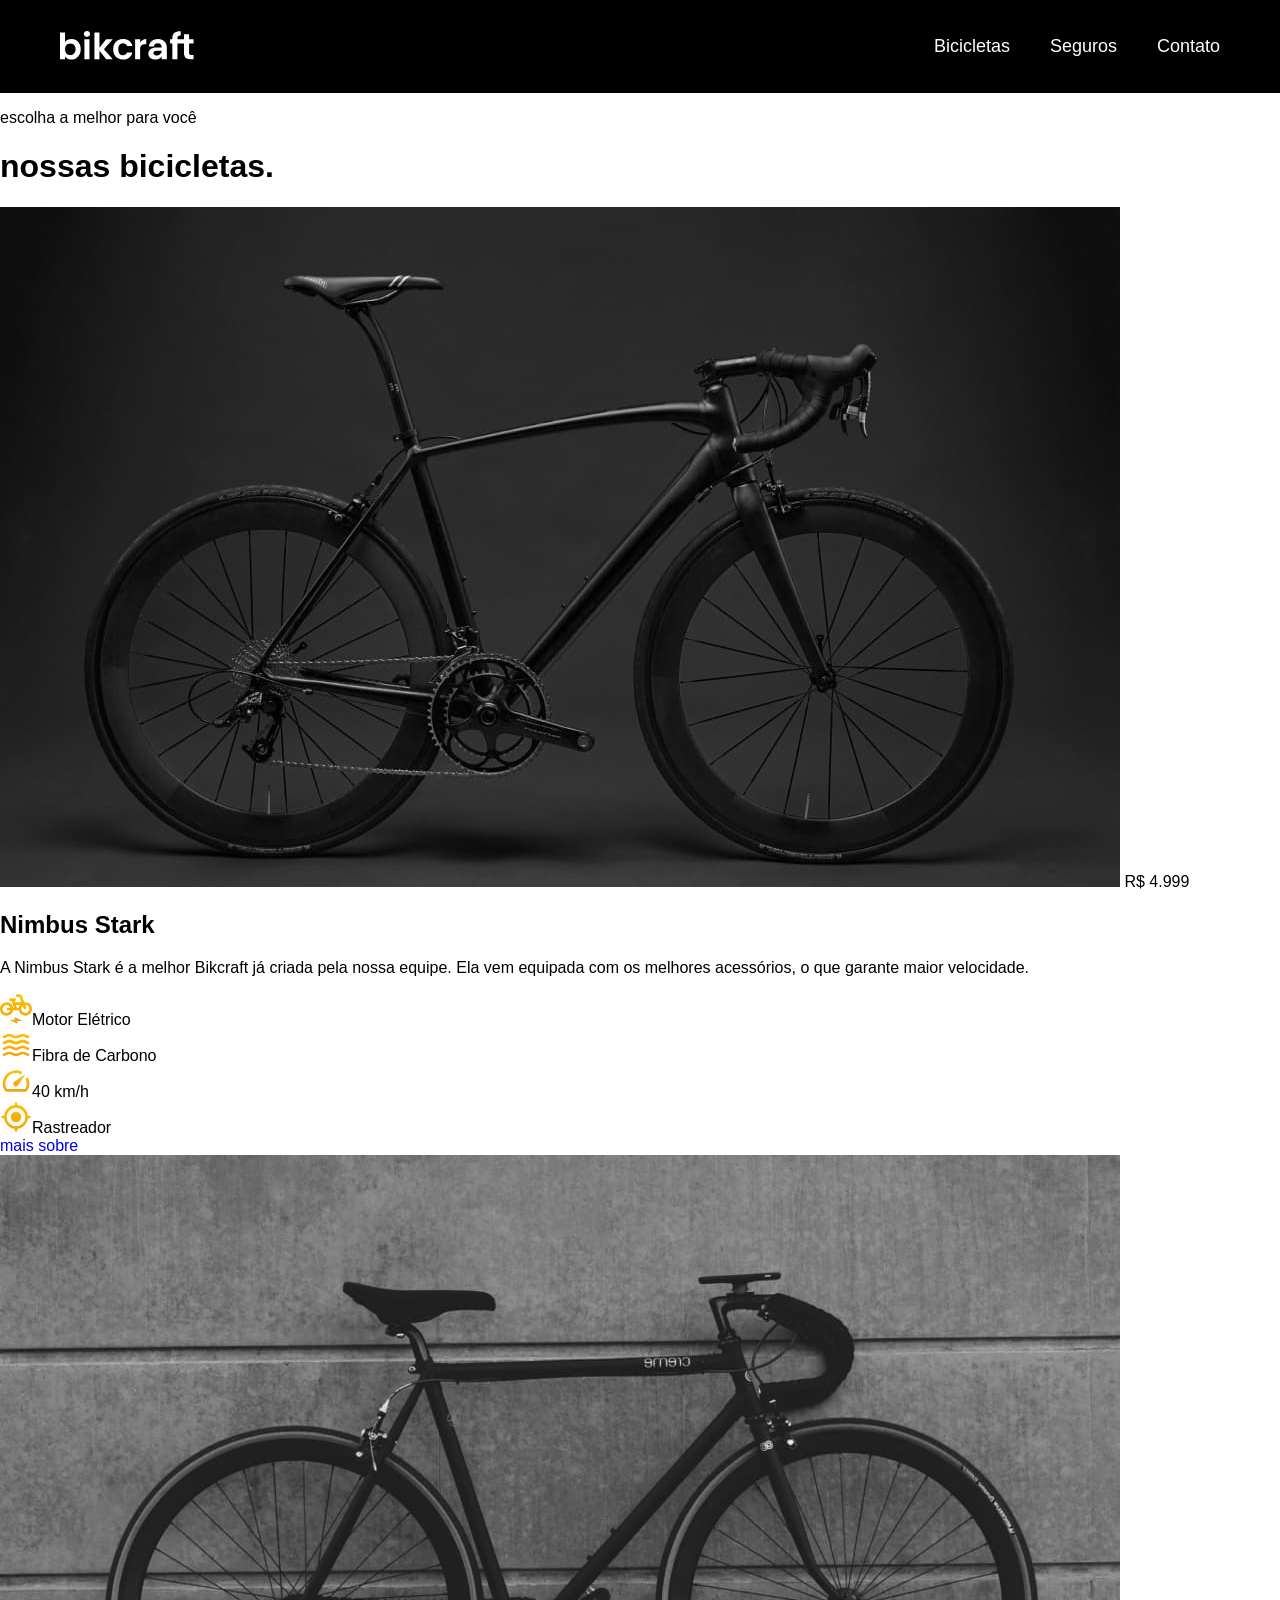
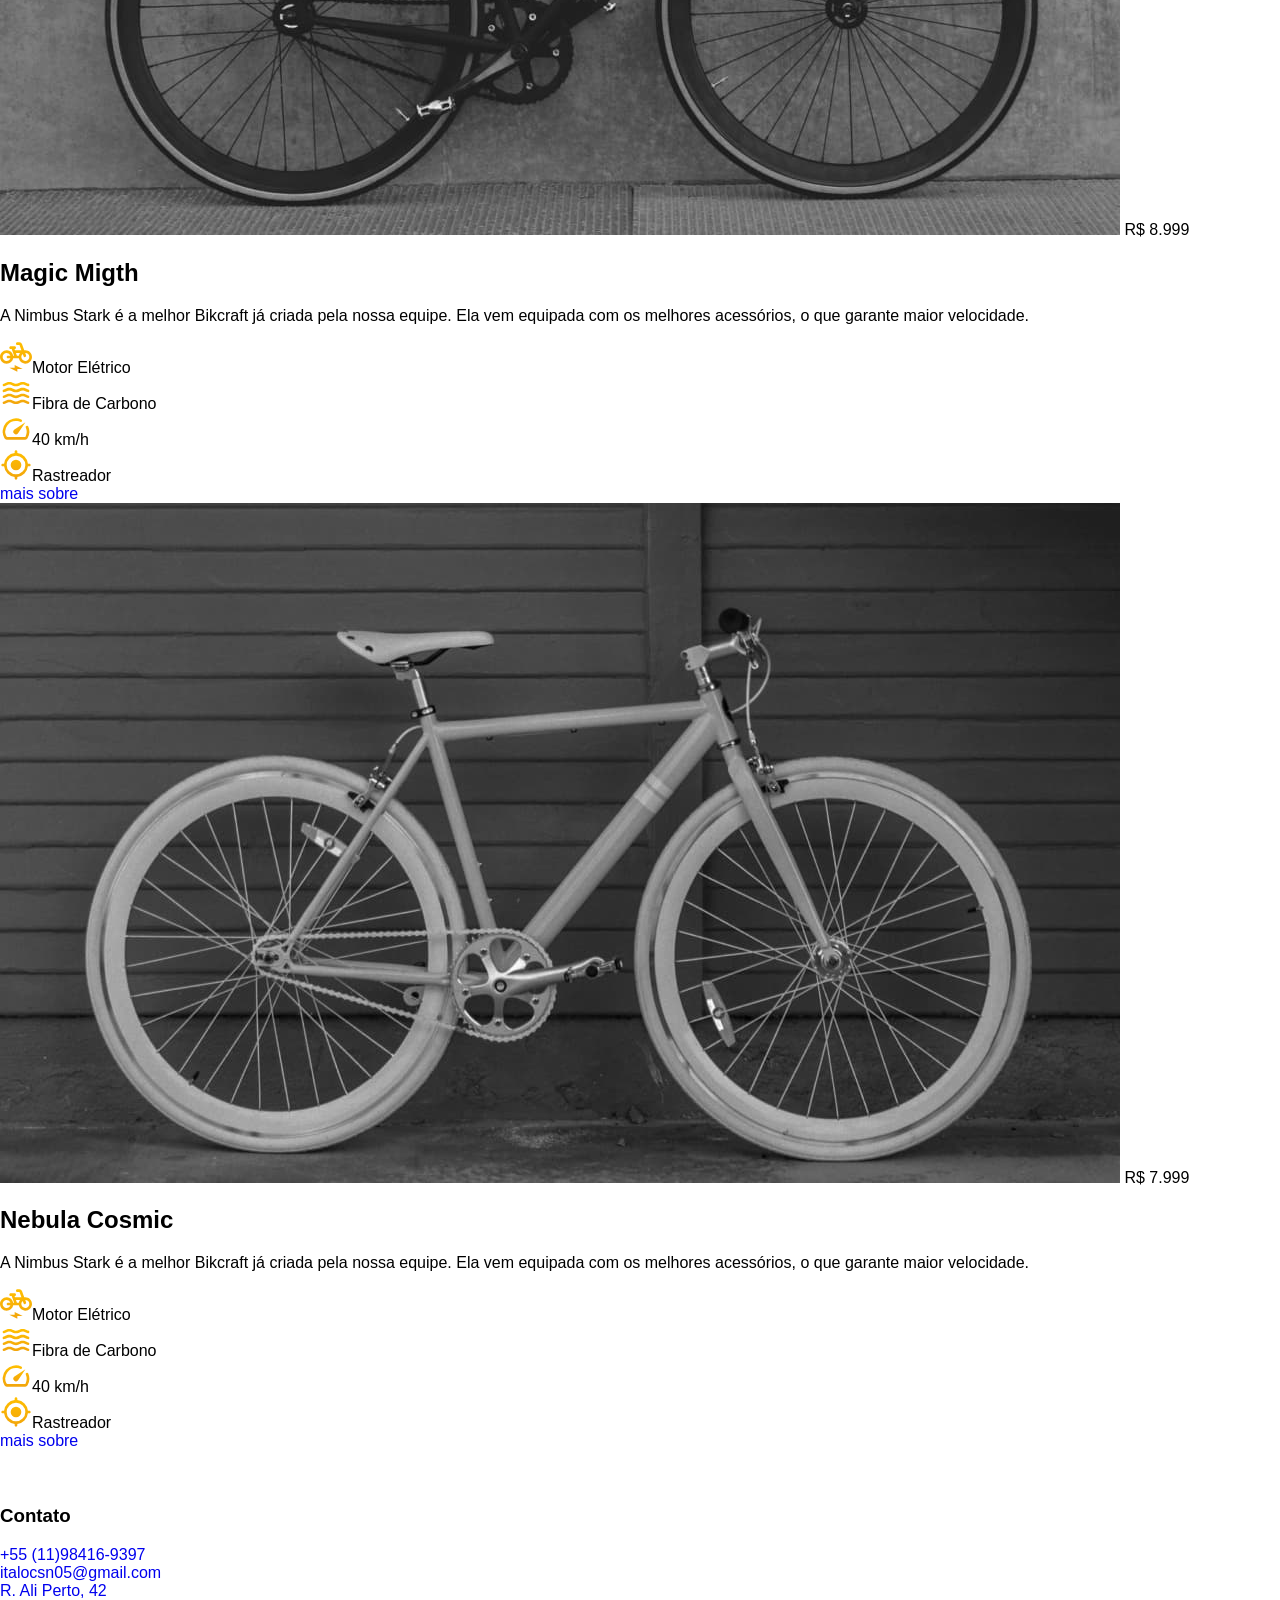
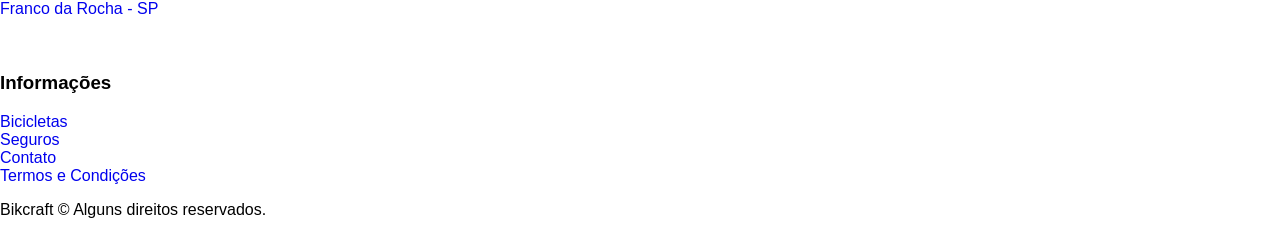
<file: bicicletas.html>
<!DOCTYPE html>
<html lang="pt-BR">
<head>
    <meta charset="UTF-8">
    <meta http-equiv="X-UA-Compatible" content="IE=edge">
    <meta name="viewport" content="width=device-width, initial-scale=1.0">
    <title>Bicicletas | Bikcraft</title>
    <link rel="stylesheet" href="./css/style.css">
</head>
<body>
    <header class="header-bg">
        <div class="header container">
            <a href="./">
                <img src="./img/bikcraft.svg" alt="Bikcraft">
            </a>
            <nav aria-label="primaria">
                <ul class="header-menu font-1-m cor-00">
                    <li><a href="./bicicletas.html">Bicicletas</a></li>
                    <li><a href="./seguros.html">Seguros</a></li>
                    <li><a href="./contato.html">Contato</a></li>
                </ul>
            </nav>
        </div>
    </header>
    <main>
        <div class="titulo-bg">
            <div class="titulo container">
                <p class="font-2-l-b cor-05">escolha a melhor para você</p>
                <h1 class="font-1-xxl cor-00">nossas bicicletas<span class="cor-primaria-01">.</span></h1>
            </div>
        </div>
        <div class="bicicletas-bg">
            <div class="bicicletas container">
                <div class="bicicletas-imagem">
                    <img src="./img/bicicletas/nimbus.jpg" alt="Bicicleta Preta">
                    <span class="font-2-m cor-00">R$ 4.999</span>
                </div>
                <div class="bicicletas-conteudo">
                    <h2 class="font-1-xl">Nimbus Stark</h2>
                    <p class="font-2-s cor-08">A Nimbus Stark é a melhor Bikcraft já criada pela nossa equipe. Ela vem equipada com os melhores acessórios, o que garante maior velocidade.</p>
                    <ul class="font-1-m cor-08">
                        <li><img src="./img/icones/eletrica.svg" alt="">Motor Elétrico</li>
                        <li><img src="./img/icones/carbono.svg" alt="">Fibra de Carbono</li>
                        <li><img src="./img/icones/velocidade.svg" alt="">40 km/h</li>
                        <li><img src="./img/icones/rastreador.svg" alt="">Rastreador</li>
                    </ul>
                    <a href="./bicicletas/nebula.html" class="primary-buttom seta">mais sobre</a>
                </div>
            </div>
        </div>
        <div class="bicicletas-bg">
            <div class="bicicletas container">
                <div class="bicicletas-imagem">
                    <img src="./img/bicicletas/magic.jpg" alt="Bicicleta Preta">
                    <span class="font-2-m cor-00">R$ 8.999</span>
                </div>
                <div class="bicicletas-conteudo">
                    <h2 class="font-1-xl cor-00">Magic Migth</h2>
                    <p class="font-2-s cor-05">A Nimbus Stark é a melhor Bikcraft já criada pela nossa equipe. Ela vem equipada com os melhores acessórios, o que garante maior velocidade.</p>
                    <ul class="font-1-m cor-05">
                        <li><img src="./img/icones/eletrica.svg" alt="">Motor Elétrico</li>
                        <li><img src="./img/icones/carbono.svg" alt="">Fibra de Carbono</li>
                        <li><img src="./img/icones/velocidade.svg" alt="">40 km/h</li>
                        <li><img src="./img/icones/rastreador.svg" alt="">Rastreador</li>
                    </ul>
                    <a href="./bicicletas/nebula.html" class="primary-buttom seta">mais sobre</a>
                </div>
            </div>
        </div>
        <div class="bicicletas-bg">
            <div class="bicicletas container">
                <div class="bicicletas-imagem">
                    <img src="./img/bicicletas/nebula.jpg" alt="Bicicleta Preta">
                    <span class="font-2-m cor-00">R$ 7.999</span>
                </div>
                <div class="bicicletas-conteudo">
                    <h2 class="font-1-xl">Nebula Cosmic</h2>
                    <p class="font-2-s cor-08">A Nimbus Stark é a melhor Bikcraft já criada pela nossa equipe. Ela vem equipada com os melhores acessórios, o que garante maior velocidade.</p>
                    <ul class="font-1-m cor-08">
                        <li><img src="./img/icones/eletrica.svg" alt="">Motor Elétrico</li>
                        <li><img src="./img/icones/carbono.svg" alt="">Fibra de Carbono</li>
                        <li><img src="./img/icones/velocidade.svg" alt="">40 km/h</li>
                        <li><img src="./img/icones/rastreador.svg" alt="">Rastreador</li>
                    </ul>
                    <a href="./bicicletas/nebula.html" class="primary-buttom seta">mais sobre</a>
                </div>
            </div>
        </div>
    </main>
    <footer class="footer-bg">
        <div class="footer container">
            <img src="./img/bikcraft.svg" alt="">
            <div class="contato">
                <h3 class="font-2-l-b cor-00">Contato</h3>
                <ul class="font-2-m cor-05">
                    <li><a href="tel:+5511984169397">+55 (11)98416-9397</a></li>
                    <li><a href="mailto:italocsn05@gmail.com">italocsn05@gmail.com</a></li>
                    <li><a href="#">R. Ali Perto, 42</a></li>
                    <li><a href="#">Franco da Rocha - SP</a></li>
                </ul>
                <div class="footer-redes">
                    <a href="#"><img src="./img/redes/facebook.svg" alt=""></a>
                    <a href="#"><img src="./img/redes/instagram.svg" alt=""></a>
                    <a href="#"><img src="./img/redes/youtube.svg" alt=""></a>
                </div>
            </div>
            <div class="foooter-informacoes">
                <h3 class="font-2-l-b cor-00">Informações</h3>
                <nav>
                    <ul class="font-2-m cor-05">
                        <li><a href="./bicicletas.html">Bicicletas</a></li>
                        <li><a href="./seguros.html">Seguros</a></li>
                        <li><a href="./contato.html">Contato</a></li>
                        <li><a href="./termos.html">Termos e Condições</a></li>
                    </ul>
                </nav>
            </div>
            <p class="font-2-m cor-06 footer-copy">Bikcraft © Alguns direitos reservados.</p>
        </div>
    </footer>
</body>
</html>
</file>
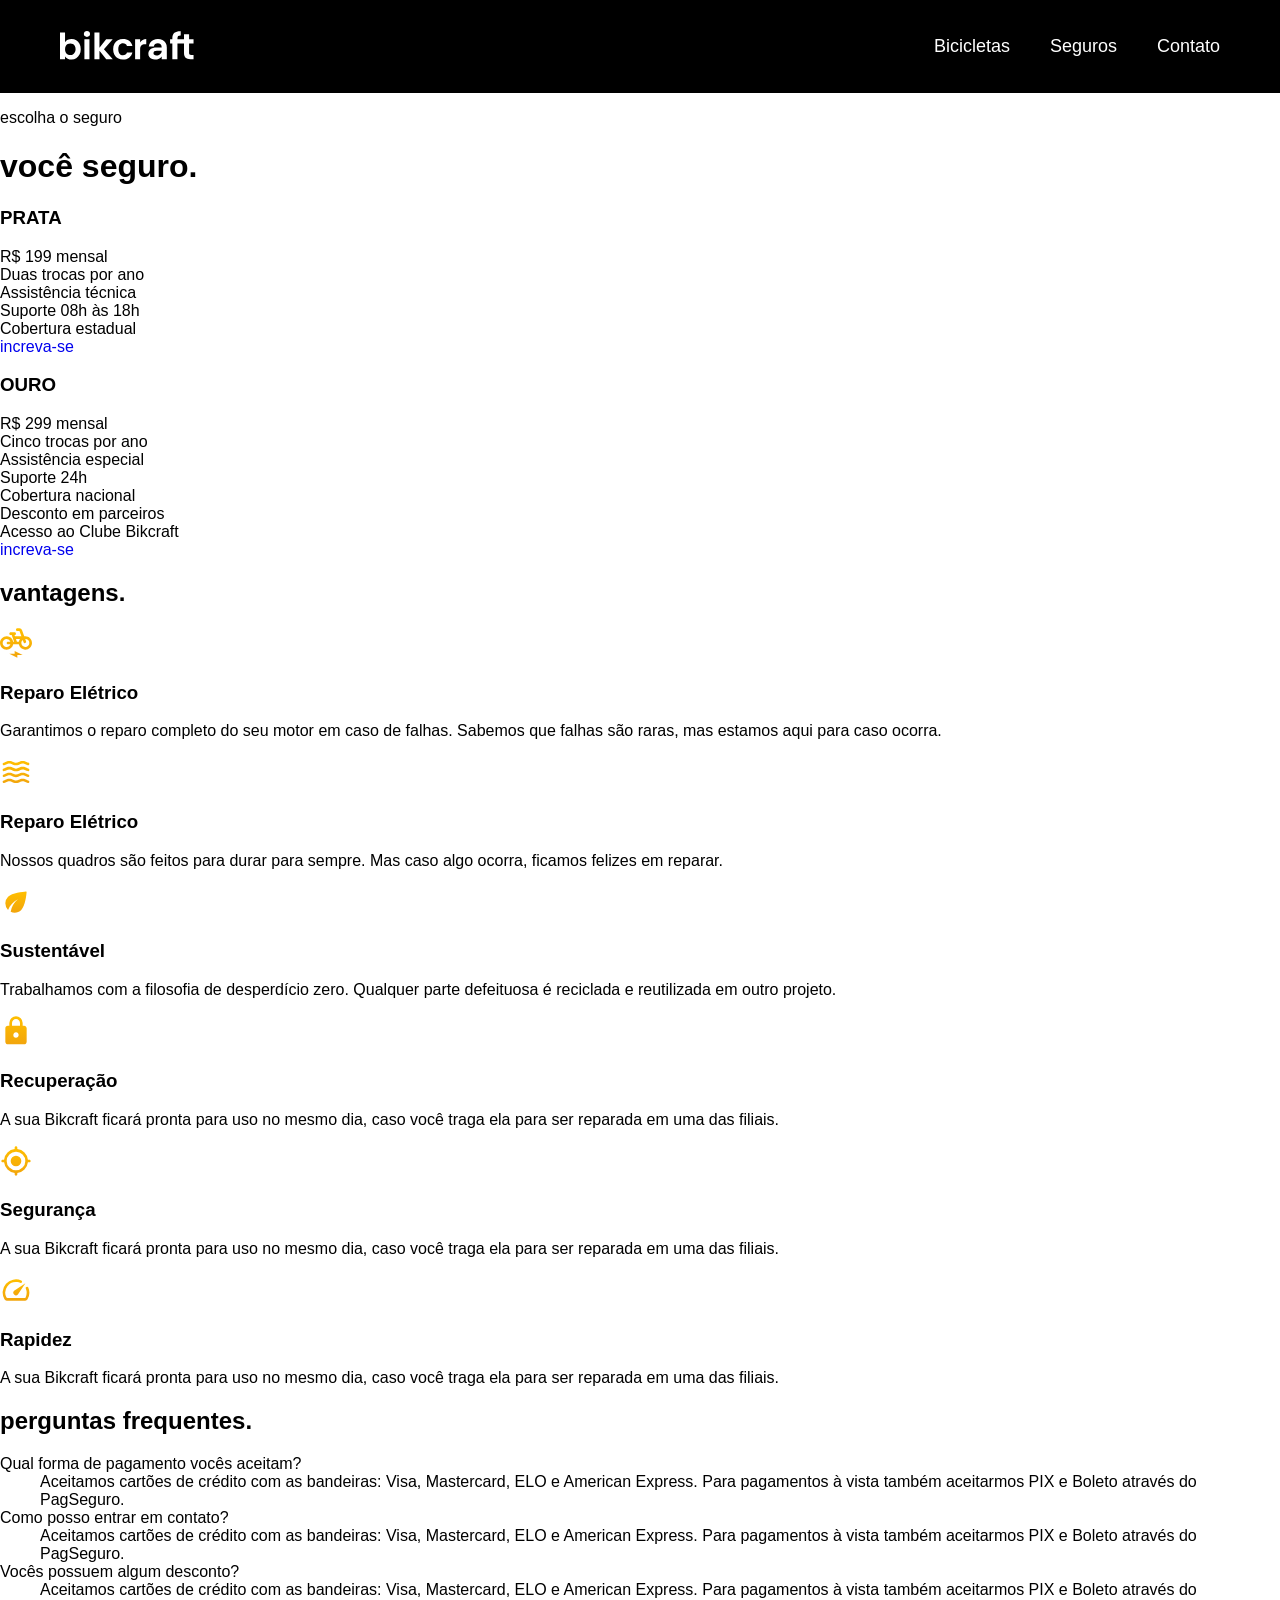
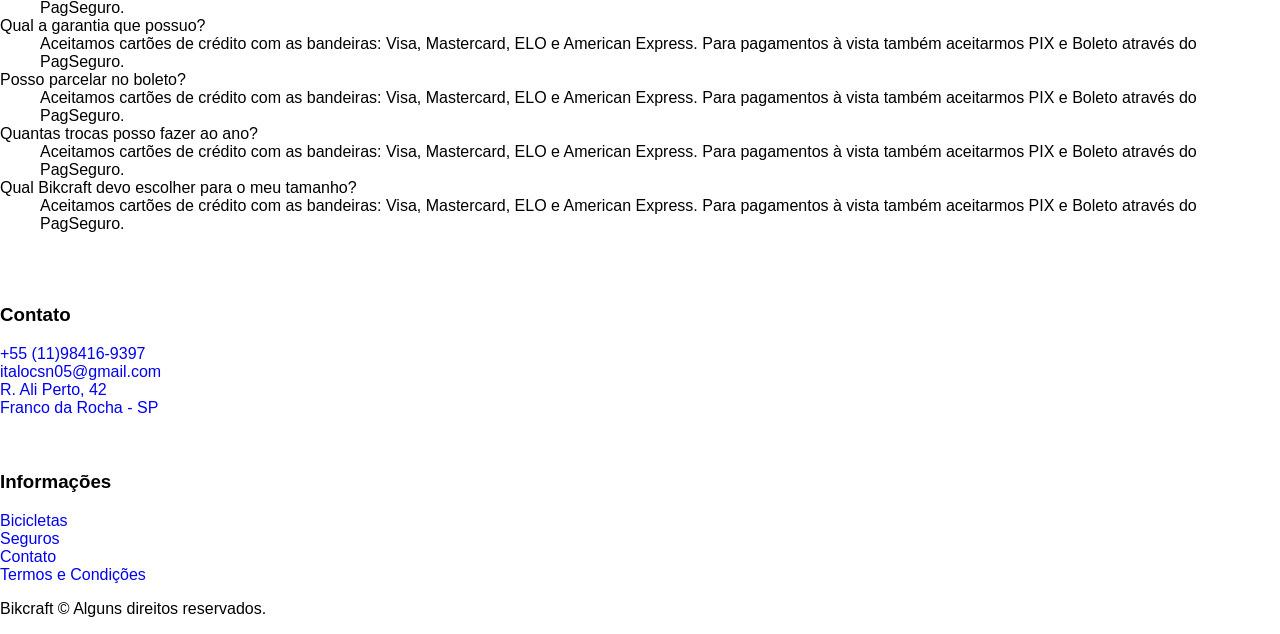
<file: seguros.html>
<!DOCTYPE html>
<html lang="pt-BR">

<head>
    <meta charset="UTF-8">
    <meta http-equiv="X-UA-Compatible" content="IE=edge">
    <meta name="viewport" content="width=device-width, initial-scale=1.0">
    <title>Termos e Condições | Seguros </title>
    <link rel="stylesheet" href="./css/style.css">
</head>

<body id="seguros">
    <header class="header-bg">
        <div class="header container">
            <a href="./">
                <img src="./img/bikcraft.svg" alt="Bikcraft">
            </a>
            <nav aria-label="primaria">
                <ul class="header-menu font-1-m cor-00">
                    <li><a href="./bicicletas.html">Bicicletas</a></li>
                    <li><a href="./seguros.html">Seguros</a></li>
                    <li><a href="./contato.html">Contato</a></li>
                </ul>
            </nav>
        </div>
    </header>
    <main class="seguros-bg">
        <div class="titulo-bg">
            <div class="titulo container">
                <p class="font-2-l-b cor-05">escolha o seguro</p>
                <h1 class="font-1-xxl cor-00">você seguro<span class="cor-primaria-01">.</span></h1>
            </div>
        </div>
        <div class="seguros container">
            <div class="seguros-item">
                <h3 class="font-1-xl cor-06">PRATA</h3>
                <span class="font-1-xl cor-00">R$ 199 <span class="font-1-xs cor-06">mensal</span></span>
                <ul class="font-2-m cor-00">
                    <li>Duas trocas por ano</li>
                    <li>Assistência técnica</li>
                    <li>Suporte 08h às 18h</li>
                    <li>Cobertura estadual</li>
                </ul>
                <a href="./orcamento.html" class="primary-buttom secondary">increva-se</a>
            </div>
            <div class="seguros-item">
                <h3 class="font-1-xl cor-primaria-01">OURO</h3>
                <span class="font-1-xl cor-00">R$ 299 <span class="font-1-xs cor-06">mensal</span></span>
                <ul class="font-2-m cor-00">
                    <li>Cinco trocas por ano</li>
                    <li>Assistência especial</li>
                    <li>Suporte 24h</li>
                    <li>Cobertura nacional</li>
                    <li>Desconto em parceiros</li>
                    <li>Acesso ao Clube Bikcraft</li>
                </ul>
                <a href="./orcamento.html" class="primary-buttom">increva-se</a>
            </div>
        </div>
    </main>
    <article class="vantagens-bg">
        <div class="vantagens container">
            <h2 class="font-1-xxl cor-00">vantagens<span class="cor-primaria-01">.</span> </h2>
            <ul>
                <li>
                    <img src="./img/icones/eletrica.svg" alt="">
                    <h3 class="font-1-l cor-00">Reparo Elétrico</h3>
                    <p class="font-2-s cor-05">Garantimos o reparo completo do seu motor em caso de falhas. Sabemos que
                        falhas são raras, mas estamos aqui para caso ocorra.</p>
                </li>
                <li>
                    <img src="./img/icones/carbono.svg" alt="">
                    <h3 class="font-1-l cor-00">Reparo Elétrico</h3>
                    <p class="font-2-s cor-05">Nossos quadros são feitos para durar para sempre. Mas caso algo ocorra,
                        ficamos felizes em reparar.</p>
                </li>
                <li>
                    <img src="./img/icones/sustentavel.svg" alt="">
                    <h3 class="font-1-l cor-00">Sustentável</h3>
                    <p class="font-2-s cor-05">Trabalhamos com a filosofia de desperdício zero. Qualquer parte
                        defeituosa é reciclada e reutilizada em outro projeto.</p>
                </li>
                <li>
                    <img src="./img/icones/seguro.svg" alt="">
                    <h3 class="font-1-l cor-00">Recuperação</h3>
                    <p class="font-2-s cor-05">A sua Bikcraft ficará pronta para uso no mesmo dia, caso você traga ela
                        para ser reparada em uma das filiais.</p>
                </li>
                <li>
                    <img src="./img/icones/rastreador.svg" alt="">
                    <h3 class="font-1-l cor-00">Segurança</h3>
                    <p class="font-2-s cor-05">A sua Bikcraft ficará pronta para uso no mesmo dia, caso você traga ela
                        para ser reparada em uma das filiais.</p>
                </li>
                <li>
                    <img src="./img/icones/velocidade.svg" alt="">
                    <h3 class="font-1-l cor-00">Rapidez</h3>
                    <p class="font-2-s cor-05">A sua Bikcraft ficará pronta para uso no mesmo dia, caso você traga ela
                        para ser reparada em uma das filiais.</p>
                </li>
            </ul>
        </div>
    </article>
    <article class="perguntas container">
        <h2 class="font-1-xxl">perguntas frequentes<span class="cor-primaria-01">.</span> </h2>
        <dl>
            <div>
                <dt class="font-1-m-b">Qual forma de pagamento vocês aceitam?</dt>
                <dd class="font-2-s- cor-09">Aceitamos cartões de crédito com as bandeiras: Visa, Mastercard, ELO e American Express. Para pagamentos à vista também aceitarmos PIX e Boleto através do PagSeguro.</dd>    
            </div>
            <div>
                <dt class="font-1-m-b">Como posso entrar em contato?</dt>
                <dd class="font-2-s- cor-09">Aceitamos cartões de crédito com as bandeiras: Visa, Mastercard, ELO e American Express. Para pagamentos à vista também aceitarmos PIX e Boleto através do PagSeguro.</dd>    
            </div>
            <div>
                <dt class="font-1-m-b">Vocês possuem algum desconto?</dt>
                <dd class="font-2-s- cor-09">Aceitamos cartões de crédito com as bandeiras: Visa, Mastercard, ELO e American Express. Para pagamentos à vista também aceitarmos PIX e Boleto através do PagSeguro.</dd>    
            </div>
            <div>
                <dt class="font-1-m-b">Qual a garantia que possuo?</dt>
                <dd class="font-2-s- cor-09">Aceitamos cartões de crédito com as bandeiras: Visa, Mastercard, ELO e American Express. Para pagamentos à vista também aceitarmos PIX e Boleto através do PagSeguro.</dd>    
            </div>
            <div>
                <dt class="font-1-m-b">Posso parcelar no boleto?</dt>
                <dd class="font-2-s- cor-09">Aceitamos cartões de crédito com as bandeiras: Visa, Mastercard, ELO e American Express. Para pagamentos à vista também aceitarmos PIX e Boleto através do PagSeguro.</dd>    
            </div>
            <div>
                <dt class="font-1-m-b">Quantas trocas posso fazer ao ano?</dt>
                <dd class="font-2-s- cor-09">Aceitamos cartões de crédito com as bandeiras: Visa, Mastercard, ELO e American Express. Para pagamentos à vista também aceitarmos PIX e Boleto através do PagSeguro.</dd>    
            </div>
            <div>
                <dt class="font-1-m-b">Qual Bikcraft devo escolher para o meu tamanho?</dt>
                <dd class="font-2-s- cor-09">Aceitamos cartões de crédito com as bandeiras: Visa, Mastercard, ELO e American Express. Para pagamentos à vista também aceitarmos PIX e Boleto através do PagSeguro.</dd>    
            </div>
        </dl>
    </article>
    <footer class="footer-bg">
        <div class="footer container">
            <img src="./img/bikcraft.svg" alt="">
            <div class="contato">
                <h3 class="font-2-l-b cor-00">Contato</h3>
                <ul class="font-2-m cor-05">
                    <li><a href="tel:+5511984169397">+55 (11)98416-9397</a></li>
                    <li><a href="mailto:italocsn05@gmail.com">italocsn05@gmail.com</a></li>
                    <li><a href="#">R. Ali Perto, 42</a></li>
                    <li><a href="#">Franco da Rocha - SP</a></li>
                </ul>
                <div class="footer-redes">
                    <a href="#"><img src="./img/redes/facebook.svg" alt=""></a>
                    <a href="#"><img src="./img/redes/instagram.svg" alt=""></a>
                    <a href="#"><img src="./img/redes/youtube.svg" alt=""></a>
                </div>
            </div>
            <div class="foooter-informacoes">
                <h3 class="font-2-l-b cor-00">Informações</h3>
                <nav>
                    <ul class="font-2-m cor-05">
                        <li><a href="./bicicletas.html">Bicicletas</a></li>
                        <li><a href="./seguros.html">Seguros</a></li>
                        <li><a href="./contato.html">Contato</a></li>
                        <li><a href="./termos.html">Termos e Condições</a></li>
                    </ul>
                </nav>
            </div>
            <p class="font-2-m cor-06 footer-copy">Bikcraft © Alguns direitos reservados.</p>
        </div>
    </footer>
</body>

</html>
</file>
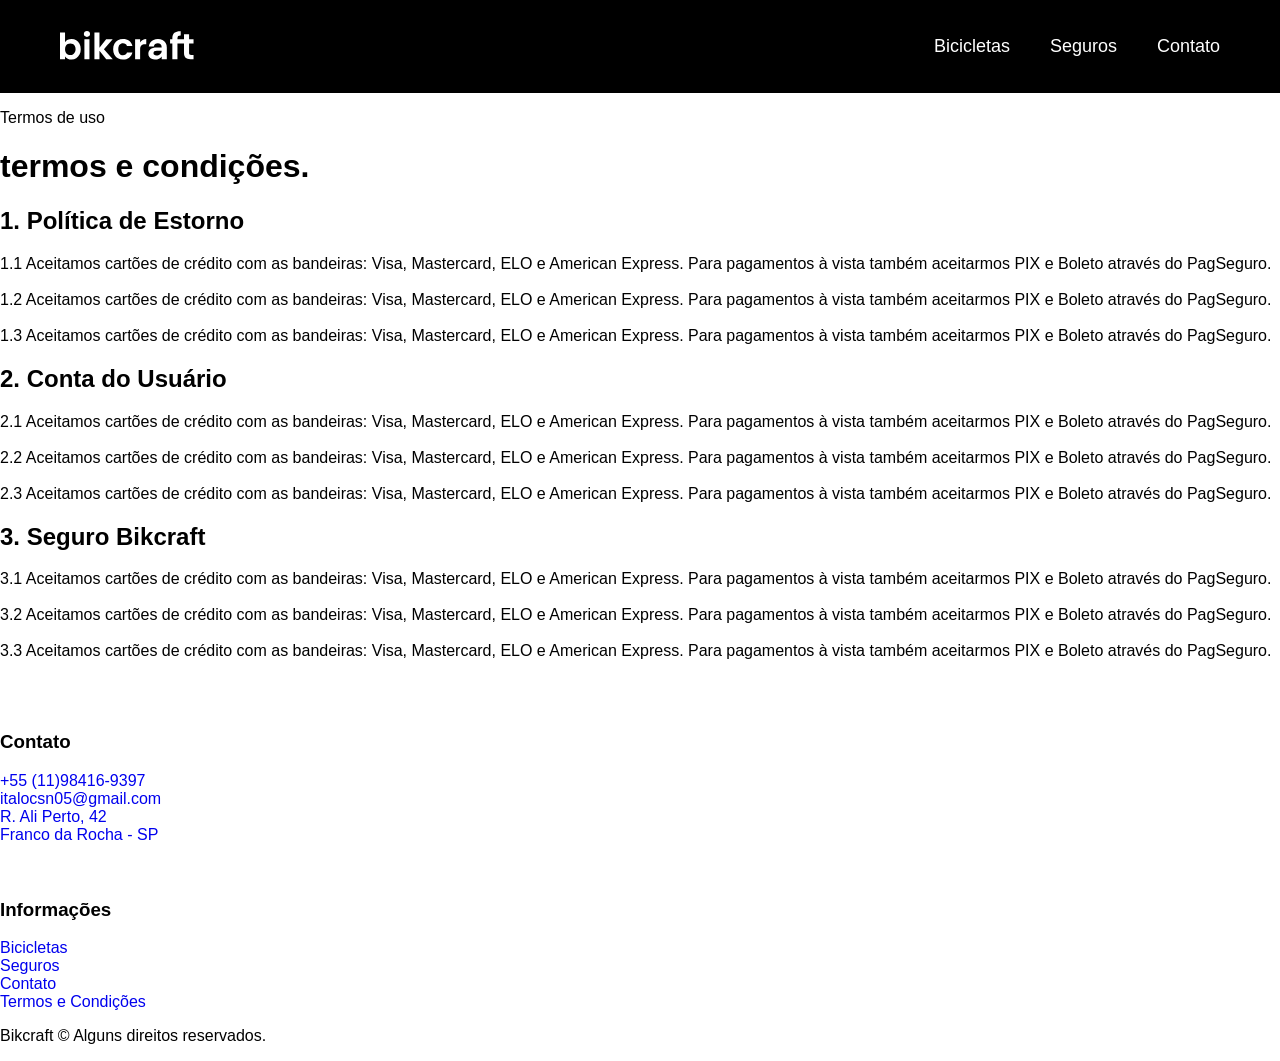
<file: termos.html>
<!DOCTYPE html>
<html lang="pt-BR">
<head>
    <meta charset="UTF-8">
    <meta http-equiv="X-UA-Compatible" content="IE=edge">
    <meta name="viewport" content="width=device-width, initial-scale=1.0">
    <title>Termos e Condições | Bikcraft </title>
    <link rel="stylesheet" href="./css/style.css">
</head>
<body>
    <header class="header-bg">
        <div class="header container">
            <a href="./">
                <img src="./img/bikcraft.svg" alt="Bikcraft">
            </a>
            <nav aria-label="primaria">
                <ul class="header-menu font-1-m cor-00">
                    <li><a href="./bicicletas.html">Bicicletas</a></li>
                    <li><a href="./seguros.html">Seguros</a></li>
                    <li><a href="./contato.html">Contato</a></li>
                </ul>
            </nav>
        </div>
    </header>
    <main>
        <div class="titulo-bg">
            <div class="titulo container">
                <p class="font-2-l-b cor-05">Termos de uso</p>
                <h1 class="font-1-xxl cor-00">termos e condições<span class="cor-primaria-01">.</span></h1>
            </div>
        </div>
        <div class="termos container font-2-s cor-10">
            <h2 class="font-1-l cor-11">1. Política de Estorno</h2>
            <p>1.1 Aceitamos cartões de crédito com as bandeiras: Visa, Mastercard, ELO e American Express. Para pagamentos à vista também aceitarmos PIX e Boleto através do PagSeguro.
                <br><br>1.2 Aceitamos cartões de crédito com as bandeiras: Visa, Mastercard, ELO e American Express. Para pagamentos à vista também aceitarmos PIX e Boleto através do PagSeguro.
                <br><br>1.3 Aceitamos cartões de crédito com as bandeiras: Visa, Mastercard, ELO e American Express. Para pagamentos à vista também aceitarmos PIX e Boleto através do PagSeguro.
            </p>
            <h2 class="font-1-l cor-11">2. Conta do Usuário</h2>
            <p>2.1 Aceitamos cartões de crédito com as bandeiras: Visa, Mastercard, ELO e American Express. Para pagamentos à vista também aceitarmos PIX e Boleto através do PagSeguro.
                <br><br>2.2 Aceitamos cartões de crédito com as bandeiras: Visa, Mastercard, ELO e American Express. Para pagamentos à vista também aceitarmos PIX e Boleto através do PagSeguro.
                <br><br>2.3 Aceitamos cartões de crédito com as bandeiras: Visa, Mastercard, ELO e American Express. Para pagamentos à vista também aceitarmos PIX e Boleto através do PagSeguro.
            </p>
            <h2 class="font-1-l cor-11">3. Seguro Bikcraft</h2>
            <p>3.1 Aceitamos cartões de crédito com as bandeiras: Visa, Mastercard, ELO e American Express. Para pagamentos à vista também aceitarmos PIX e Boleto através do PagSeguro.
                <br><br>3.2 Aceitamos cartões de crédito com as bandeiras: Visa, Mastercard, ELO e American Express. Para pagamentos à vista também aceitarmos PIX e Boleto através do PagSeguro.
                <br><br>3.3 Aceitamos cartões de crédito com as bandeiras: Visa, Mastercard, ELO e American Express. Para pagamentos à vista também aceitarmos PIX e Boleto através do PagSeguro.
            </p>
        </div>
    </main>
    <footer class="footer-bg">
        <div class="footer container">
            <img src="./img/bikcraft.svg" alt="">
            <div class="contato">
                <h3 class="font-2-l-b cor-00">Contato</h3>
                <ul class="font-2-m cor-05">
                    <li><a href="tel:+5511984169397">+55 (11)98416-9397</a></li>
                    <li><a href="mailto:italocsn05@gmail.com">italocsn05@gmail.com</a></li>
                    <li><a href="#">R. Ali Perto, 42</a></li>
                    <li><a href="#">Franco da Rocha - SP</a></li>
                </ul>
                <div class="footer-redes">
                    <a href="#"><img src="./img/redes/facebook.svg" alt=""></a>
                    <a href="#"><img src="./img/redes/instagram.svg" alt=""></a>
                    <a href="#"><img src="./img/redes/youtube.svg" alt=""></a>
                </div>
            </div>
            <div class="foooter-informacoes">
                <h3 class="font-2-l-b cor-00">Informações</h3>
                <nav>
                    <ul class="font-2-m cor-05">
                        <li><a href="./bicicletas.html">Bicicletas</a></li>
                        <li><a href="./seguros.html">Seguros</a></li>
                        <li><a href="./contato.html">Contato</a></li>
                        <li><a href="./termos.html">Termos e Condições</a></li>
                    </ul>
                </nav>
            </div>
            <p class="font-2-m cor-06 footer-copy">Bikcraft © Alguns direitos reservados.</p>
        </div>
    </footer>
</body>
</html>
</file>
<file: css/style.css>
body{
    margin: 0px;
    font-family: Arial, Helvetica, sans-serif;
}

ul{
    margin: 0px;
    padding: 0px;
    list-style: none;
}

a{
    text-decoration: none;
}

.header-bg{
    background-color: #000000;
}

.header{
    display: flex;
    justify-content: space-between;
    align-items: center;    
    box-sizing: border-box;
    padding: 20px;
    max-width: 1200px;
    margin-left: auto;
    margin-right: auto;
    flex-wrap: wrap;
    gap: 20px;
}

.header-menu{
    display: flex;
    flex-wrap: wrap;
    gap: 40px;
}

.header-menu a{
    padding: 16px 0px;
    display: inline-block;
    color: #ffffff;
    font-size: 18px;
    position: relative;
}

.header-menu a:after{
    content: "";
    display: block;
    height: 2px;
    width: 0px;
    background-color: #ffffff;
    margin-top: 4px;
    transition: 0.3s;
    position: absolute;
}

.header-menu a:hover:after{
    content: "";
    display: block;
    height: 2px;
    width: 100%;
    background-color: #ffffff;
    margin-top: 4px;
}


@media(max-width: 800px){
    .header-menu{
        gap: 20px;
    }
    .header-menu a{
        background-color: #111111;
        padding: 12px 16px;
        border-radius: 4px;
    }
    .header-menu a:hover{
        background-color: #2e2e2e;
    }
    .header-menu a:hover:after{
        display: none;
    }
}

@media(max-width: 600px){
    .header-menu{
        gap: 12px;
    }
    .header-menu a{
        padding: 8px 12px;
        font-size: 14px;
    }
}
</file>
